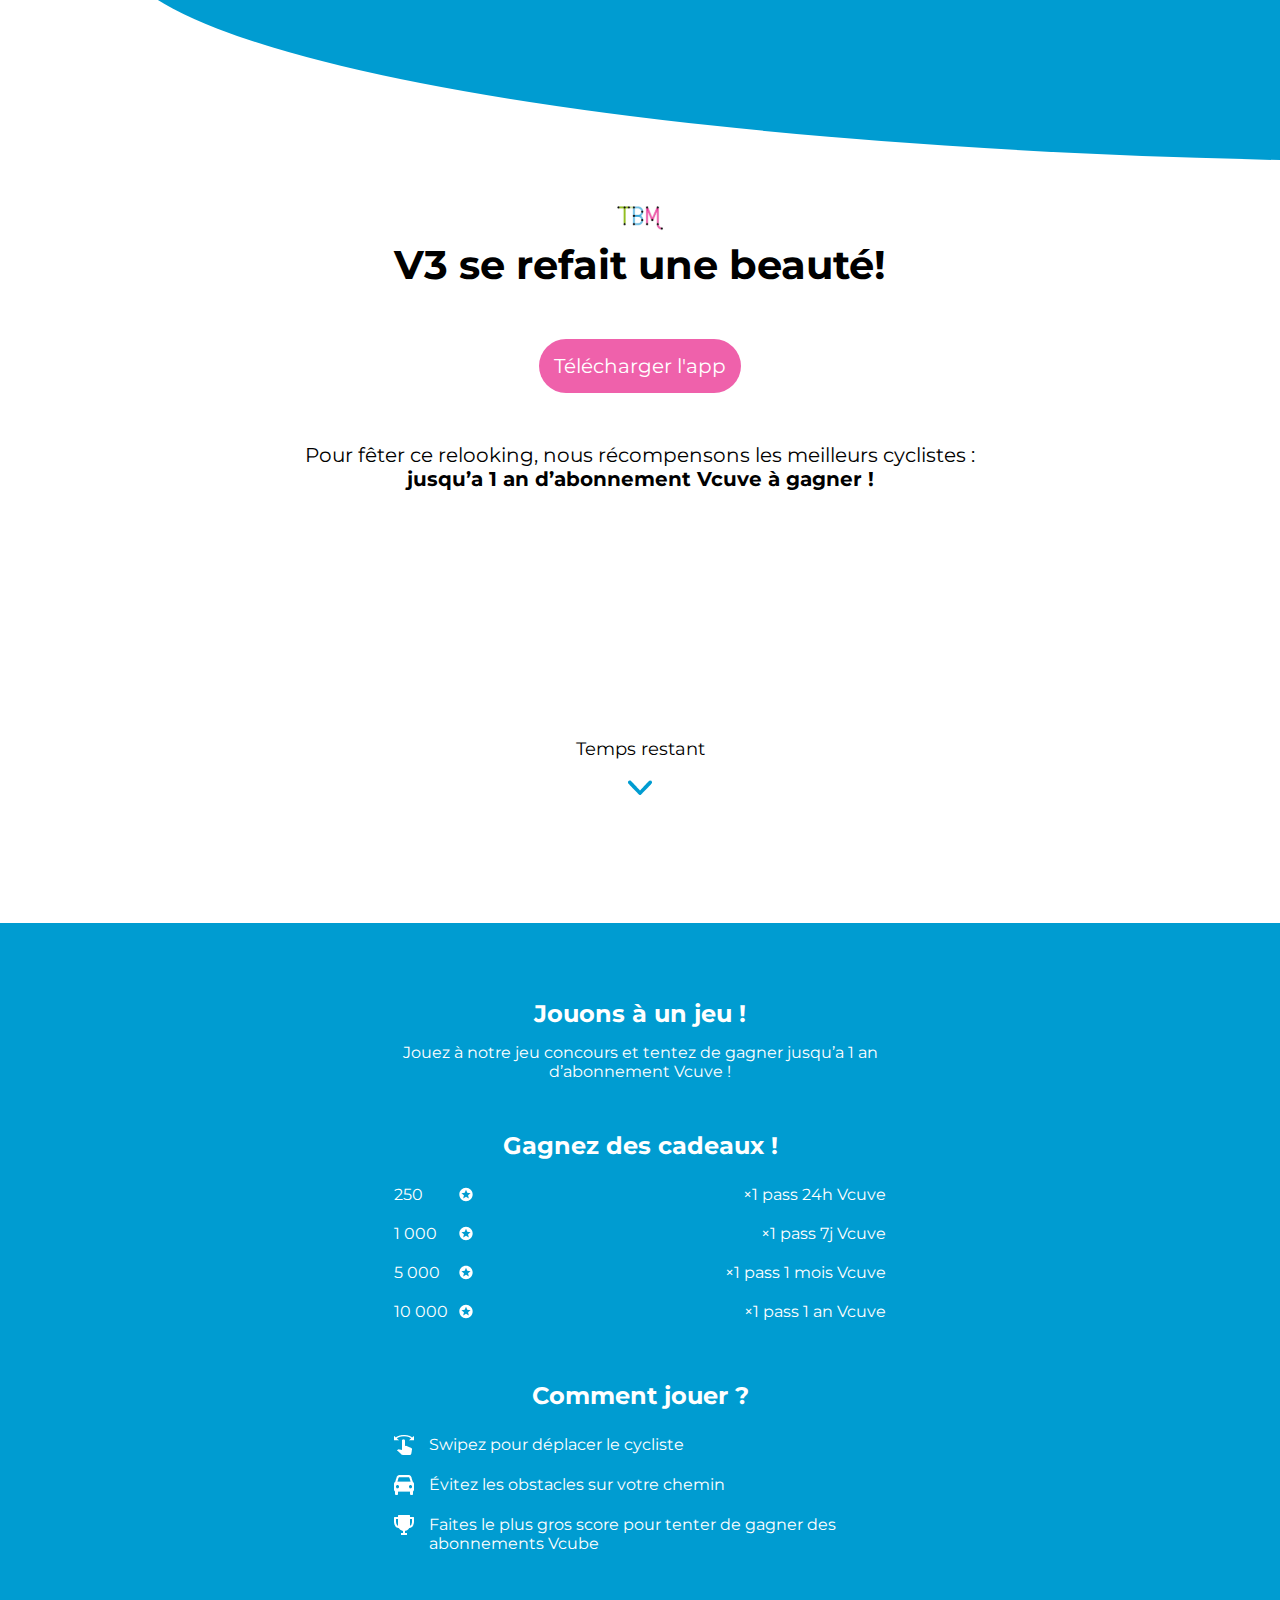
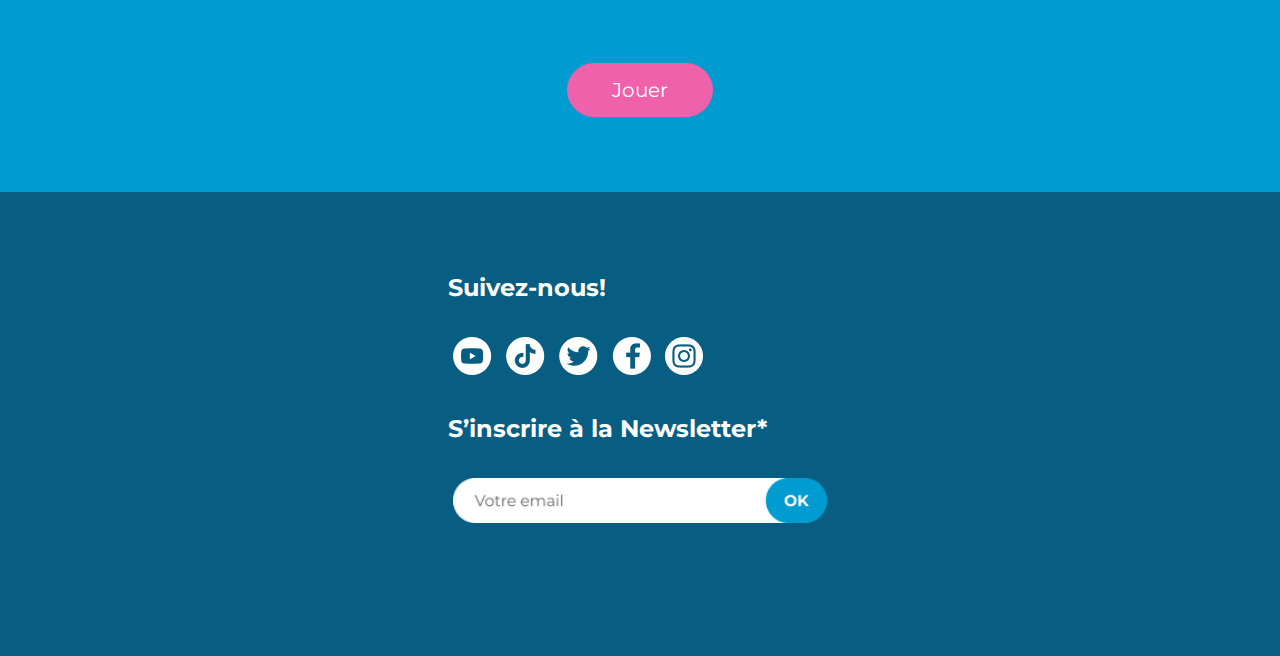
<file: index.html>
<!DOCTYPE html>
<html lang="fr">
<head>
  <meta charset="UTF-8">
  <meta http-equiv="X-UA-Compatible" content="IE=edge">
  <meta name="viewport" content="width=device-width, initial-scale=1.0">
  <link rel="stylesheet" href="style.css">
  <title>V3 se renouvelle !</title>
  <link rel="preconnect" href="https://fonts.googleapis.com">
  <link rel="preconnect" href="https://fonts.gstatic.com" crossorigin>
  <link href="https://fonts.googleapis.com/css2?family=Montserrat:wght@400;700&display=swap" rel="stylesheet">
  <link rel="icon" type="image/x-icon" href="/iPhone 13/unnamed 1.svg">
</head>
<body>

  <div class="homePage">
    <div class="container">
      <img src="/iPhone 13/unnamed 1.svg" alt="">
      <h1>
        V3 se refait une beauté!
      </h1>
      <a href="index2.html" class="button">
        Télécharger l'app
      </a>
      <p class="t1">
        Pour fêter ce relooking, nous
  récompensons les meilleurs cyclistes : <br><strong>
  jusqu’a 1 an d’abonnement
  Vcuve à gagner !
  </strong>
      </p>
    </div>

    <div class="timer">
      <p class="time">
        Temps restant
      </p>
      <div id="timer"></div>

      <img src="/iPhone 13/Vector.png" alt="">
      <div class="bleu">
    </div>
    </div>
  </div>

  <div class="part2">

    <div class="p1">
      <h2>
        Jouons à un jeu !
      </h2>
      <p>
        Jouez à notre jeu concours et tentez de gagner jusqu’a 1 an d’abonnement
  Vcuve !
      </p>

    </div>

    <div class="p2">
      <h2>
        Gagnez des cadeaux !
      </h2>

      <div class="prize">
        <div class="prize2">
          <p>250</p>
          <img src="/iPhone 13/iPhone 13/ic_baseline-stars.svg" alt="">
        </div>
      <p>×1 pass 24h Vcuve </p>
    </div>

    <div class="prize">
      <div class="prize2">
        <p>1 000</p>
        <img src="/iPhone 13/iPhone 13/ic_baseline-stars.svg" alt="">
      </div>
      <p>×1 pass 7j Vcuve </p>
    </div>

    <div class="prize">
      <div class="prize2">
        <p>5 000</p>
        <img src="/iPhone 13/iPhone 13/ic_baseline-stars.svg" alt="">
      </div>
      <p>×1 pass 1 mois Vcuve </p>
    </div>

    <div class="prize">
      <div class="prize2">
        <p>10 000</p>
        <img src="/iPhone 13/iPhone 13/ic_baseline-stars.svg" alt="">
      </div>
      <p>×1 pass 1 an Vcuve </p>
    </div>
  </div>

  <div class="p3">
    <h2>
      Comment jouer ?
    </h2>
    <div class="item">
      <img src="/iPhone 13/iPhone 13/Group 1.png" alt="">
      <p>Swipez pour déplacer le cycliste</p>
    </div>
    <div class="item">
      <img src="/iPhone 13/iPhone 13/Vector.png" alt="">
      <p>Évitez les obstacles sur votre chemin</p>
    </div>
    <div class="item">
      <img src="/iPhone 13/iPhone 13/Group 3.png" alt="">
      <p>Faites le plus gros score pour tenter de gagner des abonnements Vcube </p>
    </div>
  </div>
  <a href="index2.html" class="button2">
    Jouer
  </a>
</div>
 <footer>
    <h2>Suivez-nous!</h2>
    <div>
      <img src="/iPhone 13/iPhone 13/Group 18.png" alt="">
      <img src="/iPhone 13/iPhone 13/Group 19.png" alt="">
      <img src="/iPhone 13/iPhone 13/Group 20.png" alt="">
      <img src="/iPhone 13/iPhone 13/Group 21.png" alt="">
      <img src="/iPhone 13/iPhone 13/Group 22.png" alt="">
    </div>
    <h2>S’inscrire à la Newsletter*</h2>
    <img src="/iPhone 13/Group 49.png" alt="">
  </footer>
  <script src="js.js"></script>
</body>
</html>
</file>
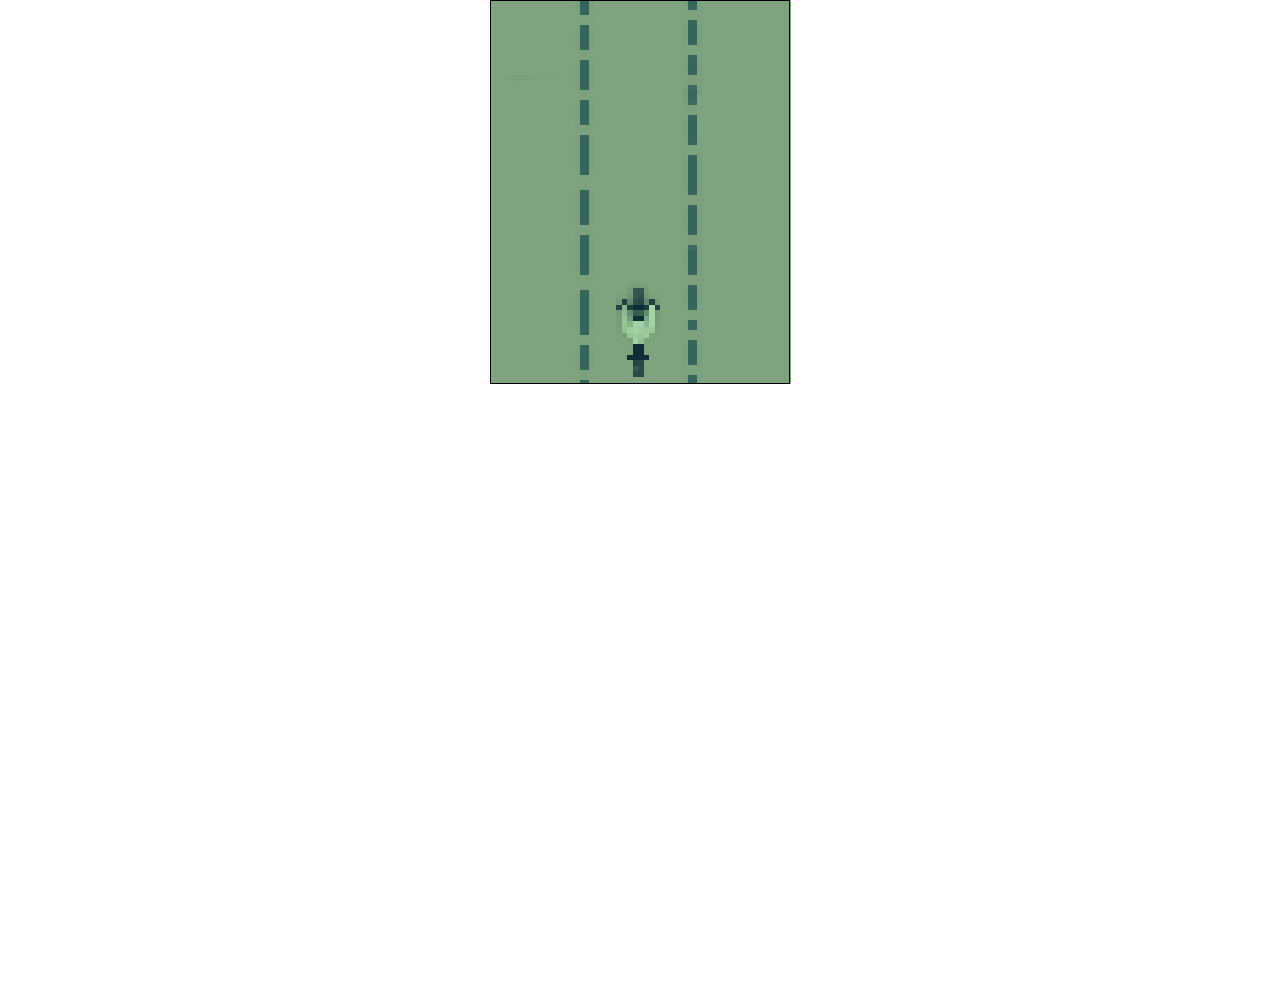
<file: jeu/index.html>
<!DOCTYPE html>
<html lang="en">
<head>
    <meta charset="UTF-8">
    <meta http-equiv="X-UA-Compatible" content="IE=edge">
    <meta name="viewport" content="width=device-width, initial-scale=1.0">
    <title>Game</title>
    <link rel="stylesheet" href="style.css">
</head>
<body>
    <div id="game">
        <div id="block">
            <img src="SpriteRat.png" alt="">
        </div>
        <div id="character">
            <img src="SpriteVélo.png" alt="">
        </div>
        <div id="white"></div>
        <div id="background">
            <img src="SpriteMap.png" alt="">
        </div>

    </div>
</body>
<script src="script.js"></script>
</html>
</file>
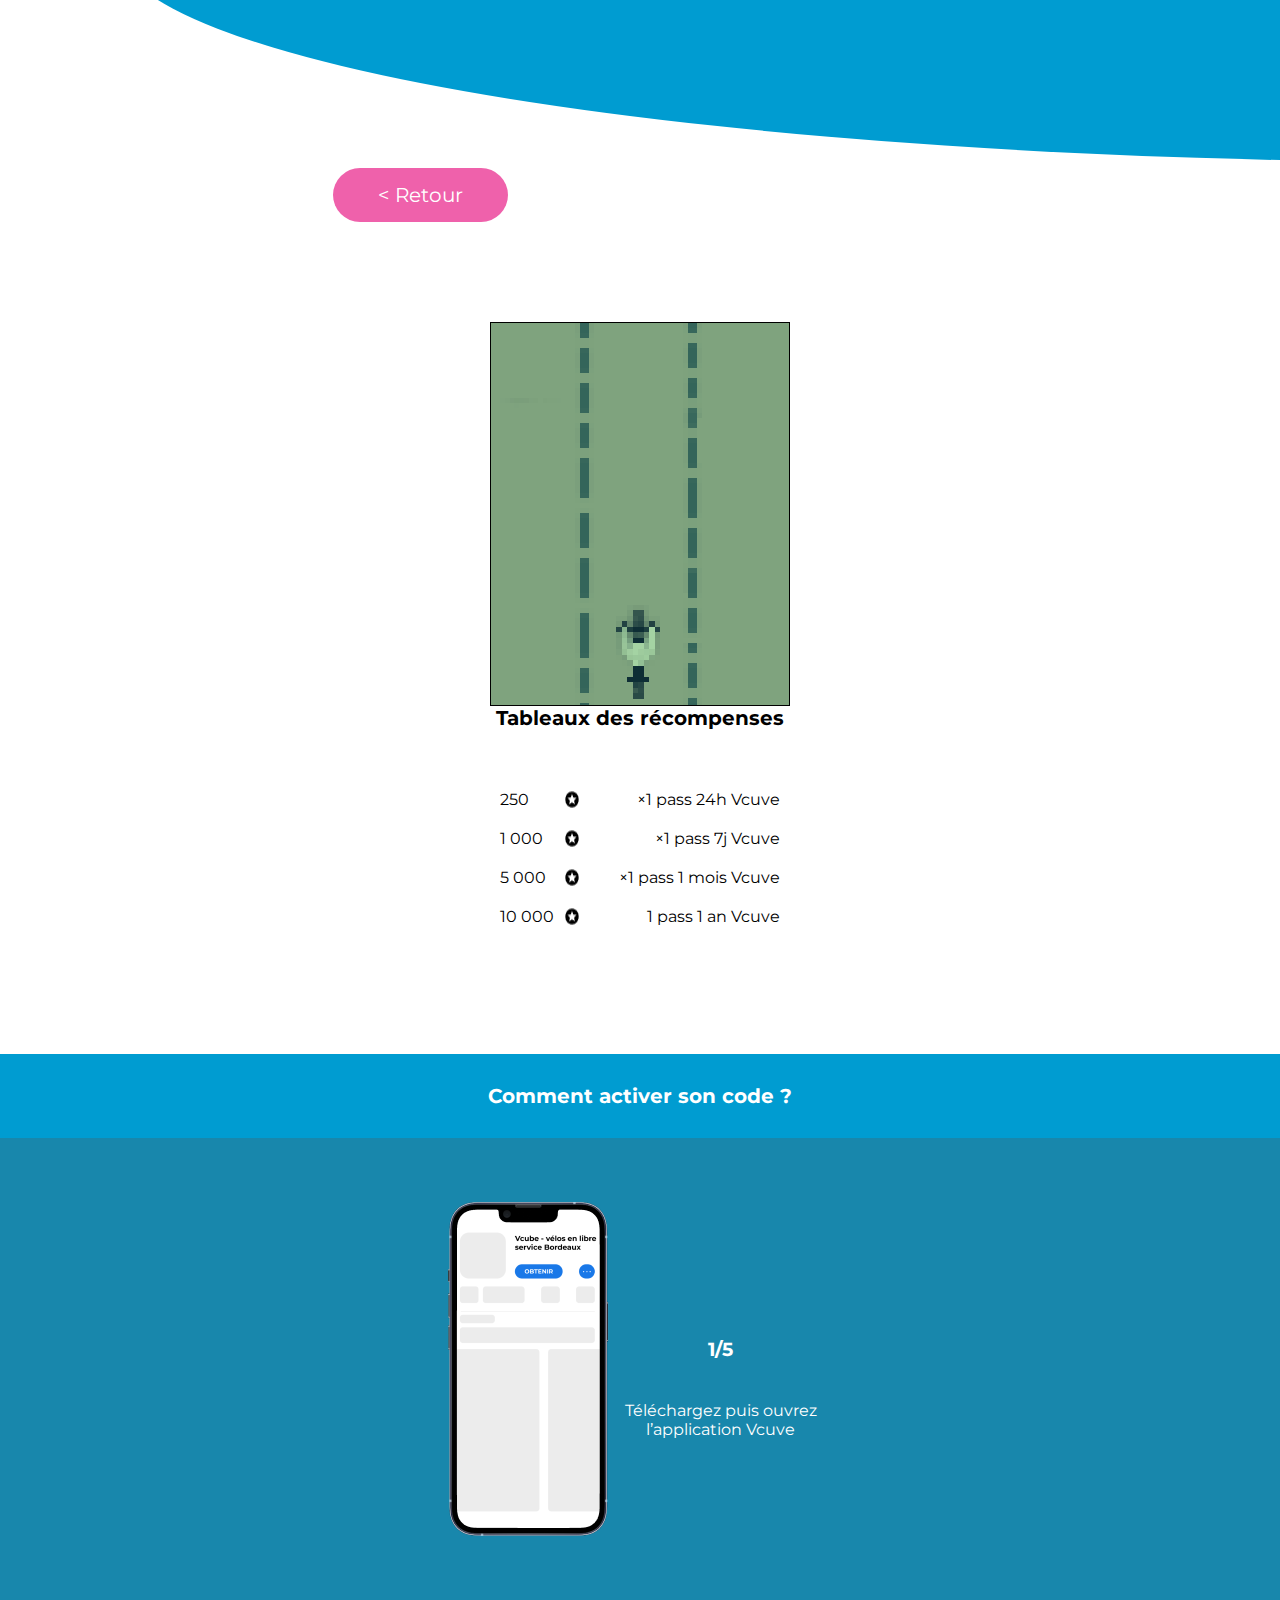
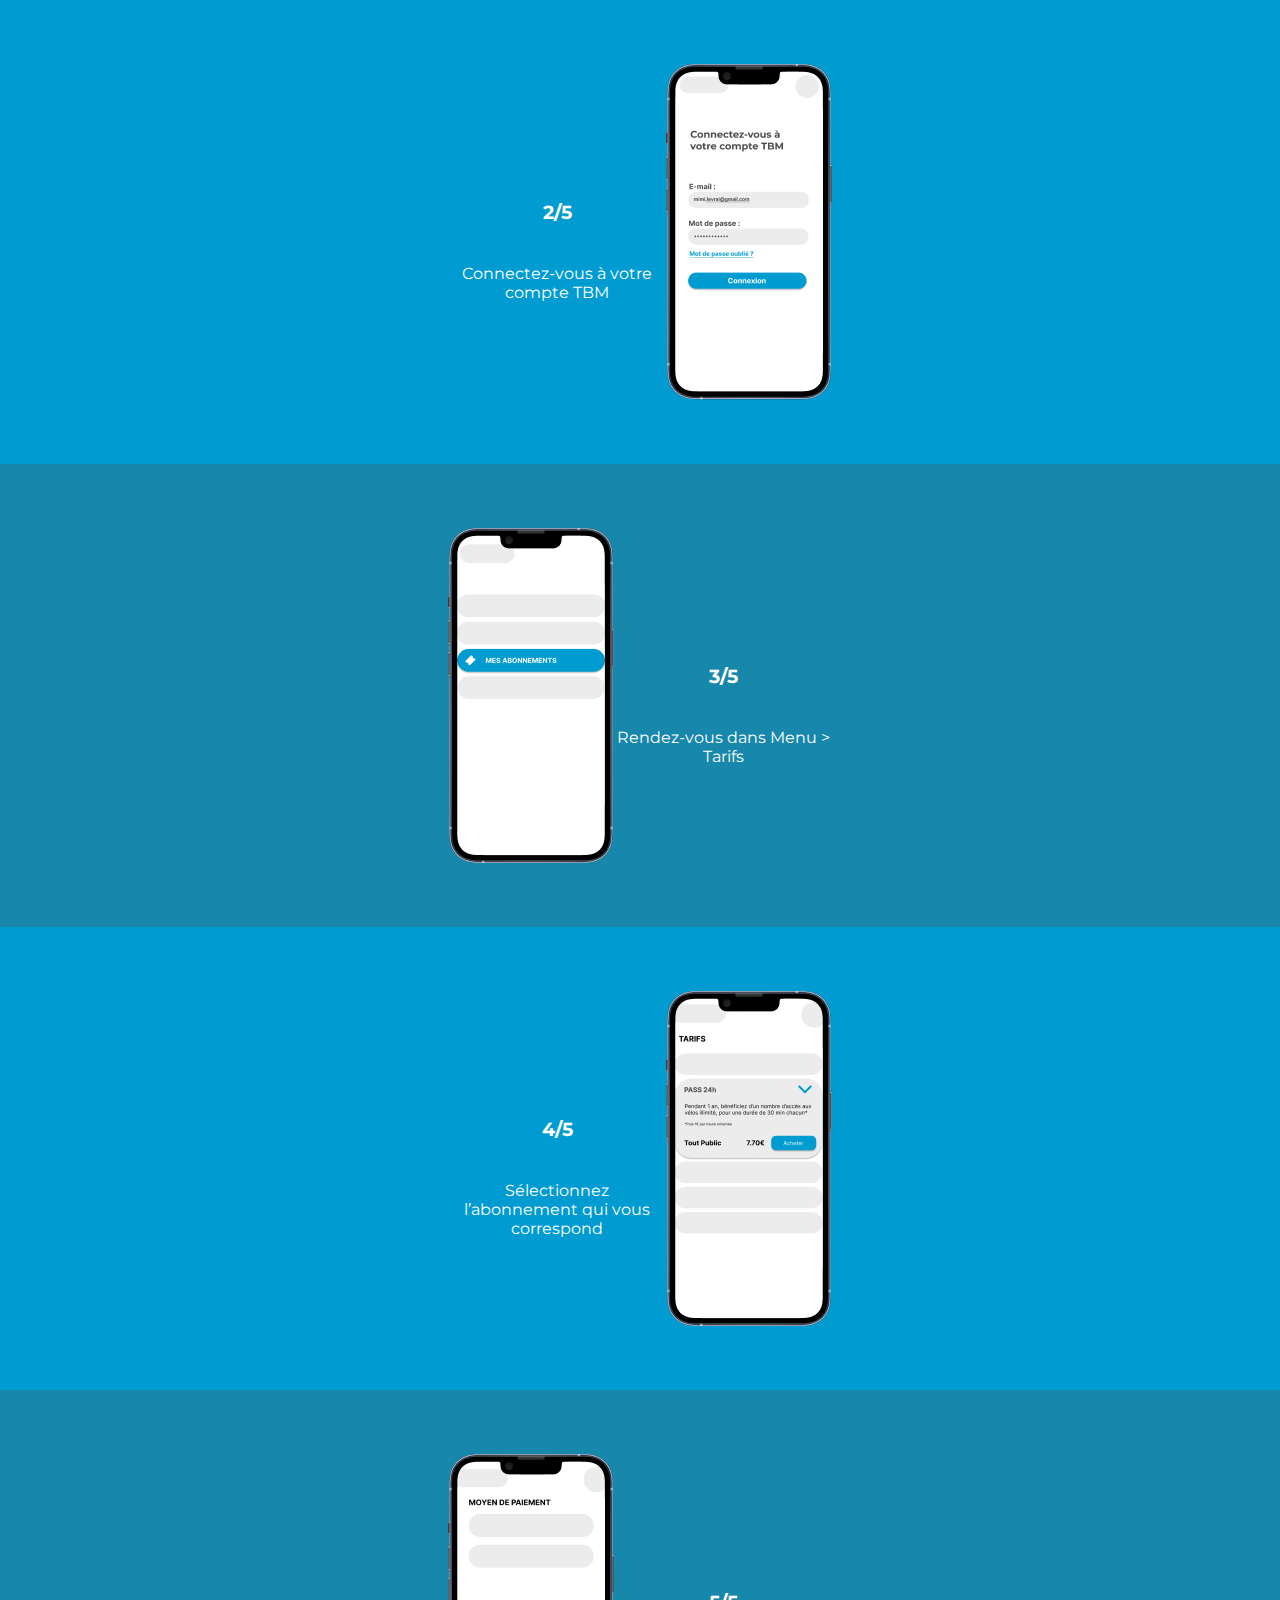
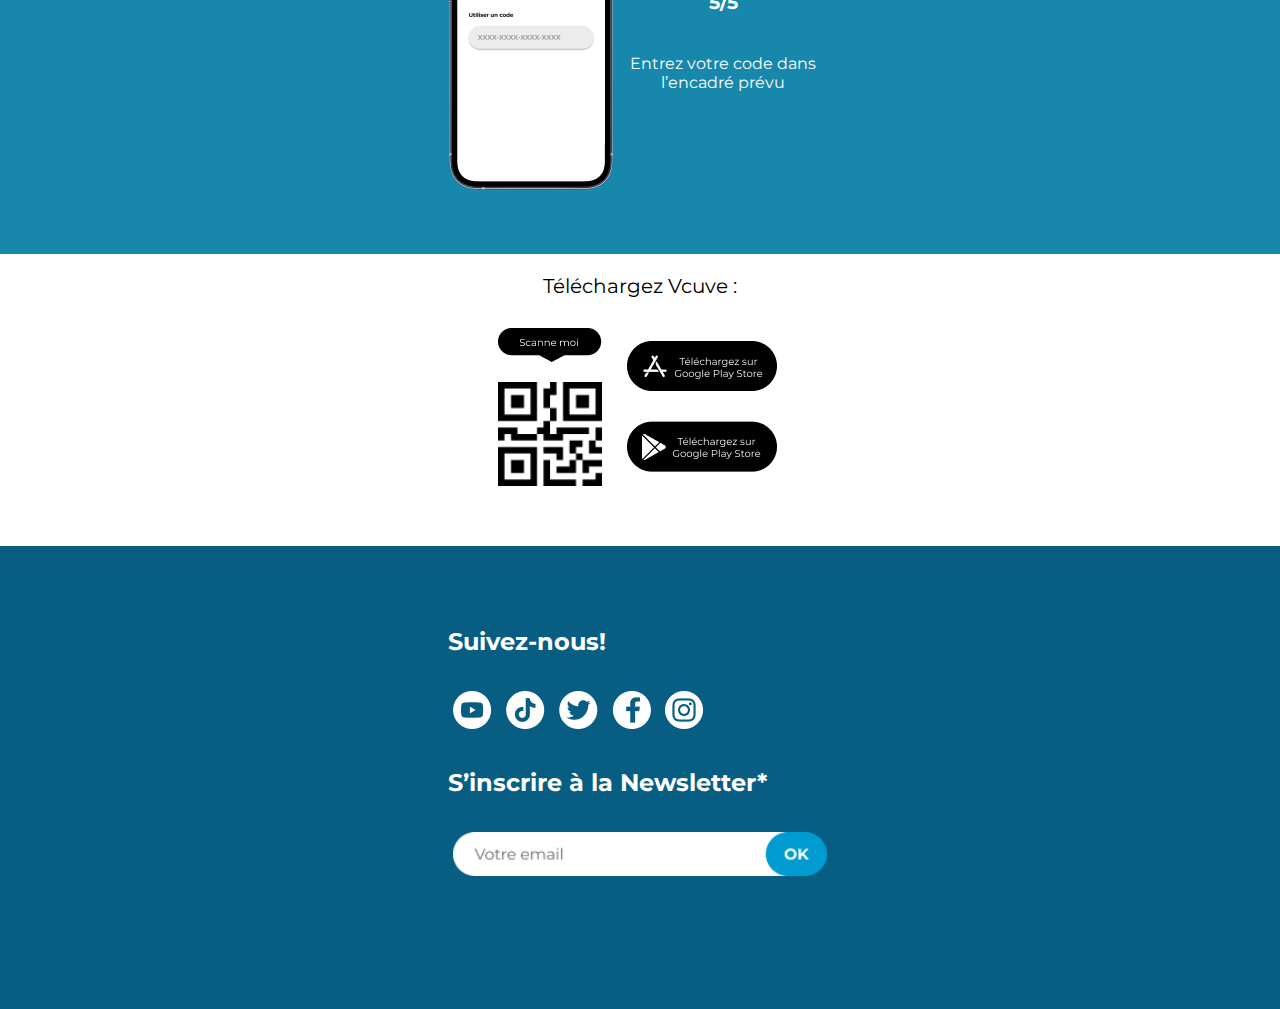
<file: index2.html>
<!DOCTYPE html>
<html lang="fr">
<head>
  <meta charset="UTF-8">
  <meta http-equiv="X-UA-Compatible" content="IE=edge">
  <meta name="viewport" content="width=device-width, initial-scale=1.0">
  <link rel="stylesheet" href="style.css">
  <title>V3 se renouvelle !</title>
  <link rel="preconnect" href="https://fonts.googleapis.com">
  <link rel="preconnect" href="https://fonts.gstatic.com" crossorigin>
  <link href="https://fonts.googleapis.com/css2?family=Montserrat:wght@400;700&display=swap" rel="stylesheet">
</head>
<body>
  <div class="container6">
      <a href="index.html" class="button3">
        < Retour
      </a>
      <div class="p1-2">
        <div id="game">
          <div id="block">
              <img src="jeu/SpriteRat.png" alt="">
          </div>
          <div id="character">
              <img src="jeu/SpriteVélo.png" alt="">
          </div>
          <div id="white"></div>
          <div id="background">
              <img src="jeu/SpriteMap.png" alt="">
          </div>

      </div>
        <div class="bleu">
      </div>

      <div class="part4">

        <div class="p4">
          <h2>
            Tableaux des récompenses
          </h2>
        </div>
          <div class="prize">
            <div class="prize2">
              <p>250</p>
              <img src="/iPhone 13/iPhone 13/ic_baseline-stars.png" alt="">
            </div>
            <p>×1 pass 24h Vcuve </p>
          </div>


        <div class="prize">
          <div class="prize2">
            <p>1 000</p>
            <img src="/iPhone 13/iPhone 13/ic_baseline-stars.png" alt="">
          </div>
          <p>×1 pass 7j Vcuve </p>
        </div>

        <div class="prize">
          <div class="prize2">
            <p>5 000</p>
            <img src="/iPhone 13/iPhone 13/ic_baseline-stars.png" alt="">
          </div>
          <p>×1 pass 1 mois Vcuve </p>
        </div>

        <div class="prize">
          <div class="prize2">
            <p>10 000</p>
            <img src="/iPhone 13/iPhone 13/ic_baseline-stars.png" alt="">
          </div>
          <p>1 pass 1 an Vcuve </p>
        </div>
      </div>
    </div>
  </div>

  <div class="container3">
    <h2>Comment activer son code ?</h2>
    <div class="bloc1">
      <img src="/iPhone 13/iPhone 13/iPhone 13 Prov1.png" alt="">
      <div class="bloc1-1">
        <h3>1/5</h3>
        <p>Téléchargez puis ouvrez l’application Vcuve </p>
      </div>
    </div>
  </div>
  <div class="container4">
    <div class="bloc1">
      <img src="/iPhone 13/iPhone 13/iPhone 13 Pro.png" alt="">
      <div class="bloc1-1">
        <h3>2/5</h3>
        <p>Connectez-vous à votre compte TBM</p>
      </div>
    </div>
  </div>
  <div class="container3">
    <div class="bloc1">
      <img src="/iPhone 13/iPhone 13/iPhone 13 Pro2.png" alt="">
      <div class="bloc1-1">
        <h3>3/5</h3>
        <p>Rendez-vous dans Menu > Tarifs</p>
      </div>
    </div>
  </div>
  <div class="container4">
    <div class="bloc1">
      <img src="/iPhone 13/iPhone 13/iPhone 13 Pro3.png" alt="">
      <div class="bloc1-1">
        <h3>4/5</h3>
        <p>Sélectionnez l’abonnement qui vous
          correspond</p>
      </div>
    </div>
  </div>
  <div class="container3">
    <div class="bloc1">
      <img src="/iPhone 13/iPhone 13/iPhone 13 Pro4.png" alt="">
      <div class="bloc1-1">
        <h3>5/5</h3>
        <p>Entrez votre code dans l’encadré prévu</p>
      </div>
    </div>
  </div>
  <div class="container5">
    <p>
      Téléchargez Vcuve :
    </p>
    <div class="scanContainer">
      <div class="scan1">
        <img src="iPhone 13/iPhone 13/Group 17.png" alt="">
        <img src="iPhone 13/iPhone 13/bi_qr-code.png " alt="">
      </div>
      <div class="scan2">
        <img src="/iPhone 13/iPhone 13/Group 15.png" alt="">
        <img src="/iPhone 13/iPhone 13/Group 16.png" alt="">
      </div>
    </div>
  </div>
  <footer>
    <h2>Suivez-nous!</h2>
    <div>
      <img src="/iPhone 13/iPhone 13/Group 18.png" alt="">
      <img src="/iPhone 13/iPhone 13/Group 19.png" alt="">
      <img src="/iPhone 13/iPhone 13/Group 20.png" alt="">
      <img src="/iPhone 13/iPhone 13/Group 21.png" alt="">
      <img src="/iPhone 13/iPhone 13/Group 22.png" alt="">
    </div>
    <h2>S’inscrire à la Newsletter*</h2>
    <img src="/iPhone 13/Group 49.png" alt="">
  </footer>
  <script src="js.js"></script>
</body>
</html>
</file>
<file: style.css>
* {
  margin: 0px;
  padding: 0px;
}

html, body {
  overflow-x: hidden;
}

.homePage {
  display: -webkit-box;
  display: -ms-flexbox;
  display: flex;
  -webkit-box-align: center;
      -ms-flex-align: center;
          align-items: center;
  -webkit-box-pack: justify;
      -ms-flex-pack: justify;
          justify-content: space-between;
  -webkit-box-orient: vertical;
  -webkit-box-direction: normal;
      -ms-flex-direction: column;
          flex-direction: column;
  height: 78vh;
  margin: 38% 6% 10%;
}

.homePage .container {
  display: -webkit-box;
  display: -ms-flexbox;
  display: flex;
  -webkit-box-align: center;
      -ms-flex-align: center;
          align-items: center;
  -webkit-box-orient: vertical;
  -webkit-box-direction: normal;
      -ms-flex-direction: column;
          flex-direction: column;
}

.homePage .timer {
  display: -webkit-box;
  display: -ms-flexbox;
  display: flex;
  -webkit-box-align: center;
      -ms-flex-align: center;
          align-items: center;
  -webkit-box-orient: vertical;
  -webkit-box-direction: normal;
      -ms-flex-direction: column;
          flex-direction: column;
}

.homePage .timer #timer {
  font-family: 'Montserrat', sans-serif;
  font-weight: 900;
  color: #009CD1;
}

.homePage .timer img {
  padding-top: 20px;
}

.homePage h1 {
  font-family: 'Montserrat', sans-serif;
  font-size: 40px;
  text-align: center;
}

.homePage .button {
  text-decoration: none;
  margin: 50px;
  font-family: 'Montserrat', sans-serif;
  background-color: #EF61AB;
  color: white;
  border: none;
  padding: 15px;
  font-size: 20px;
  border-radius: 65px;
}

.homePage .t1 {
  text-align: center;
  padding-bottom: 20px;
  font-family: 'Montserrat', sans-serif;
  font-size: 20px;
}

.homePage .time {
  font-family: 'Montserrat', sans-serif;
  font-size: 18px;
}

.bleu {
  /*clip-path: ellipse(69% 26% at 99% 0%);*/
  -webkit-clip-path: ellipse(105% 24% at 114% -6%);
          clip-path: ellipse(105% 24% at 114% -6%);
  background-color: #009CD1;
  width: 100%;
  height: 100vh;
  position: absolute;
  top: 0;
  left: 0;
  z-index: -1;
}

.part2 {
  background-color: #009CD1;
  color: white;
  padding: 12% 10%;
  font-size: 16px;
  font-family: 'Montserrat', sans-serif;
  display: -webkit-box;
  display: -ms-flexbox;
  display: flex;
  -webkit-box-pack: center;
      -ms-flex-pack: center;
          justify-content: center;
  -webkit-box-align: center;
      -ms-flex-align: center;
          align-items: center;
  -webkit-box-orient: vertical;
  -webkit-box-direction: normal;
      -ms-flex-direction: column;
          flex-direction: column;
}

.part2 h2 {
  font-family: 'Montserrat', sans-serif;
  text-align: center;
  margin-bottom: 15px;
}

.part2 .p1 {
  display: -webkit-box;
  display: -ms-flexbox;
  display: flex;
  -webkit-box-pack: center;
      -ms-flex-pack: center;
          justify-content: center;
  -webkit-box-align: center;
      -ms-flex-align: center;
          align-items: center;
  -webkit-box-orient: vertical;
  -webkit-box-direction: normal;
      -ms-flex-direction: column;
          flex-direction: column;
  margin: 50px 0px;
}

.part2 .p2 {
  width: 100%;
}

.part2 .p3 {
  margin: 50px 0px;
}

.prize {
  display: -webkit-box;
  display: -ms-flexbox;
  display: flex;
  -webkit-box-pack: justify;
      -ms-flex-pack: justify;
          justify-content: space-between;
  padding: 10px;
}

.prize2 {
  width: 80px;
  display: -webkit-box;
  display: -ms-flexbox;
  display: flex;
  -webkit-box-pack: justify;
      -ms-flex-pack: justify;
          justify-content: space-between;
}

.prize2 p {
  padding-right: 10px;
}

.item {
  display: -webkit-box;
  display: -ms-flexbox;
  display: flex;
  padding: 10px;
}

.item img {
  margin-right: 15px;
  height: 100%;
}

.button2 {
  margin: 50px;
  font-family: 'Montserrat', sans-serif;
  background-color: #EF61AB;
  color: white;
  border: none;
  padding: 15px 45px;
  font-size: 20px;
  border-radius: 65px;
  text-decoration: none;
}

.button3 {
  margin: 50px 39% 50px 0px;
  font-family: 'Montserrat', sans-serif;
  background-color: #EF61AB;
  color: white;
  border: none;
  padding: 15px 45px;
  font-size: 20px;
  border-radius: 65px;
  text-decoration: none;
}

.container2 {
  -webkit-box-orient: vertical;
  -webkit-box-direction: normal;
      -ms-flex-direction: column;
          flex-direction: column;
  height: 100vh;
  display: -webkit-box;
  display: -ms-flexbox;
  display: flex;
  -webkit-box-pack: center;
      -ms-flex-pack: center;
          justify-content: center;
  -webkit-box-align: center;
      -ms-flex-align: center;
          align-items: center;
}

.container6 {
  -webkit-box-orient: vertical;
  -webkit-box-direction: normal;
      -ms-flex-direction: column;
          flex-direction: column;
  height: 100vh;
  display: -webkit-box;
  display: -ms-flexbox;
  display: flex;
  -webkit-box-pack: center;
      -ms-flex-pack: center;
          justify-content: center;
  -webkit-box-align: center;
      -ms-flex-align: center;
          align-items: center;
}

.part4 h2 {
  margin: 50px 0px;
  font-family: 'Montserrat', sans-serif;
  text-align: center;
  font-size: 20px;
}

.part4 .prize p {
  font-family: 'Montserrat', sans-serif;
}

.container3 {
  background-color: #009CD1;
}

.container3 h2 {
  text-align: center;
  padding: 30px;
  font-family: 'Montserrat', sans-serif;
  color: white;
  font-size: 20px;
}

.container3 h3, .container3 p {
  font-family: 'Montserrat', sans-serif;
  color: white;
}

.container3 h3 {
  padding: 40px 0px;
}

.container3 .bloc1 {
  padding: 10% 8%;
  background-color: #1887AC;
  display: -webkit-box;
  display: -ms-flexbox;
  display: flex;
}

.container3 .bloc1-1 {
  display: -webkit-box;
  display: -ms-flexbox;
  display: flex;
  -webkit-box-orient: vertical;
  -webkit-box-direction: normal;
      -ms-flex-direction: column;
          flex-direction: column;
  -webkit-box-pack: center;
      -ms-flex-pack: center;
          justify-content: center;
  -webkit-box-align: center;
      -ms-flex-align: center;
          align-items: center;
  text-align: center;
}

.container4 {
  background-color: #009CD1;
}

.container4 h2 {
  text-align: center;
  padding: 30px;
  font-family: 'Montserrat', sans-serif;
  color: white;
  font-size: 20px;
}

.container4 h3, .container4 p {
  font-family: 'Montserrat', sans-serif;
  color: white;
}

.container4 h3 {
  padding: 40px 0px;
}

.container4 .bloc1 {
  padding: 10% 8%;
  background-color: #009CD1;
  display: -webkit-box;
  display: -ms-flexbox;
  display: flex;
  -webkit-box-orient: horizontal;
  -webkit-box-direction: reverse;
      -ms-flex-direction: row-reverse;
          flex-direction: row-reverse;
}

.container4 .bloc1-1 {
  display: -webkit-box;
  display: -ms-flexbox;
  display: flex;
  -webkit-box-orient: vertical;
  -webkit-box-direction: normal;
      -ms-flex-direction: column;
          flex-direction: column;
  -webkit-box-pack: center;
      -ms-flex-pack: center;
          justify-content: center;
  -webkit-box-align: center;
      -ms-flex-align: center;
          align-items: center;
  text-align: center;
}

.container5 {
  display: -webkit-box;
  display: -ms-flexbox;
  display: flex;
  -webkit-box-align: center;
      -ms-flex-align: center;
          align-items: center;
  -webkit-box-pack: center;
      -ms-flex-pack: center;
          justify-content: center;
  -webkit-box-orient: vertical;
  -webkit-box-direction: normal;
      -ms-flex-direction: column;
          flex-direction: column;
}

.container5 p {
  padding: 20px 0px;
  font-family: 'Montserrat', sans-serif;
  font-size: 20px;
}

.container5 .scanContainer {
  display: -webkit-box;
  display: -ms-flexbox;
  display: flex;
  padding: 0px 50px 50px 50px;
}

.container5 .scan1 {
  display: -webkit-box;
  display: -ms-flexbox;
  display: flex;
  -webkit-box-orient: vertical;
  -webkit-box-direction: normal;
      -ms-flex-direction: column;
          flex-direction: column;
}

.container5 .scan1 img {
  padding: 10px;
}

.container5 .scan2 {
  display: -webkit-box;
  display: -ms-flexbox;
  display: flex;
  -webkit-box-orient: vertical;
  -webkit-box-direction: normal;
      -ms-flex-direction: column;
          flex-direction: column;
  -webkit-box-pack: center;
      -ms-flex-pack: center;
          justify-content: center;
}

.container5 .scan2 img {
  padding: 15px;
}

footer {
  background-color: #075E82;
  padding: 4% 8% 10%;
  display: -webkit-box;
  display: -ms-flexbox;
  display: flex;
  -webkit-box-orient: vertical;
  -webkit-box-direction: normal;
      -ms-flex-direction: column;
          flex-direction: column;
}

footer h2 {
  font-family: 'Montserrat', sans-serif;
  color: white;
  padding: 30px 0px;
}

footer img {
  padding: 5px;
}

@media screen and (min-width: 1224px) {
  .homePage {
    height: 67vh;
    margin: 15% 6% 10%;
  }
  .p1, .p2, .p3 {
    width: 50% !important;
  }
  .p1 {
    text-align: center;
  }
  .part2 {
    padding: 2% 10% !important;
  }
  footer {
    padding: 4% 35% 10%;
  }
  .container6 {
    padding: 6%;
  }
  .container3 .bloc1 {
    padding: 5% 35%;
  }
  .container4 .bloc1 {
    padding: 5% 35%;
  }
}
/*# sourceMappingURL=style.css.map */
#game{
  width: 300px;
  height: 384px;
  top: 50px;
  border: 1px solid;
  margin: auto;
  box-sizing: border-box;
  position: relative;
  overflow: hidden;
}
#character{
  width: 100px;
  height: 100px;
  position: relative;
  top: 186px;
  left: 100px;

}
#character img{
  height: 100px;
  position: relative;
  left: 25%;
  top: -10%;
  image-rendering: pixelated;
  image-rendering: -moz-crisp-edges;
  image-rendering: crisp-edges;
}

#block{
  width: 100px;
  height: 100px;
  top: 350px;
  position: relative;
  animation: slide 1s infinite linear;
}
#block img{
  height: 50px;
  position: relative;
  left: 25%;
  top: 50%;
  image-rendering: pixelated;
  image-rendering: -moz-crisp-edges;
  image-rendering: crisp-edges;
}

@keyframes slide{
  0%{top: -100px;}
  1000%{top: 500px;}
}
@keyframes slide2{
  0%{top: -500px;}
  1000%{top: 500px;}
}
#white{
  width: 300px;
  height: 600px;
  position: relative;
  top: 183px;
  background-color: white;
  z-index: 1;
}

#background img{
  width: 300px;
  height: 960px;
  position: absolute;
  z-index: -1;
  image-rendering: pixelated;
  image-rendering: -moz-crisp-edges;
  image-rendering: crisp-edges;
  top: 0px;
  animation: slide2 1.5s infinite linear;
}
</file>
<file: jeu/style.css>
*{
    padding: 0;
    margin: 0;
}
#game{
    width: 300px;
    height: 384px;
    top: 50px;
    border: 1px solid;
    margin: auto;
    box-sizing: border-box;
}
#character{
    width: 100px;
    height: 100px;
    position: relative;
    top: 186px;
    left: 100px;
    
}
#character img{
    height: 100px;
    position: relative;
    left: 25%;
    top: -10%;
    image-rendering: pixelated;
    image-rendering: -moz-crisp-edges;
    image-rendering: crisp-edges;
}

#block{
    width: 100px;
    height: 100px;
    top: 350px;
    position: relative;
    animation: slide 1s infinite linear;
}
#block img{
    height: 50px;
    position: relative;
    left: 25%;
    top: 50%;
    image-rendering: pixelated;
    image-rendering: -moz-crisp-edges;
    image-rendering: crisp-edges;
}

@keyframes slide{
    0%{top: -100px;}
    1000%{top: 500px;}
}
@keyframes slide2{
    0%{top: -500px;}
    1000%{top: 500px;}
}
#white{
    width: 300px;
    height: 600px;
    position: relative;
    top: 183px;
    background-color: white;
    z-index: 1;
}

#background img{
    width: 300px;
    height: 960px;
    position: absolute;
    z-index: -1;
    image-rendering: pixelated;
    image-rendering: -moz-crisp-edges;
    image-rendering: crisp-edges;
    top: 0px;
    animation: slide2 1.5s infinite linear;
}
</file>
